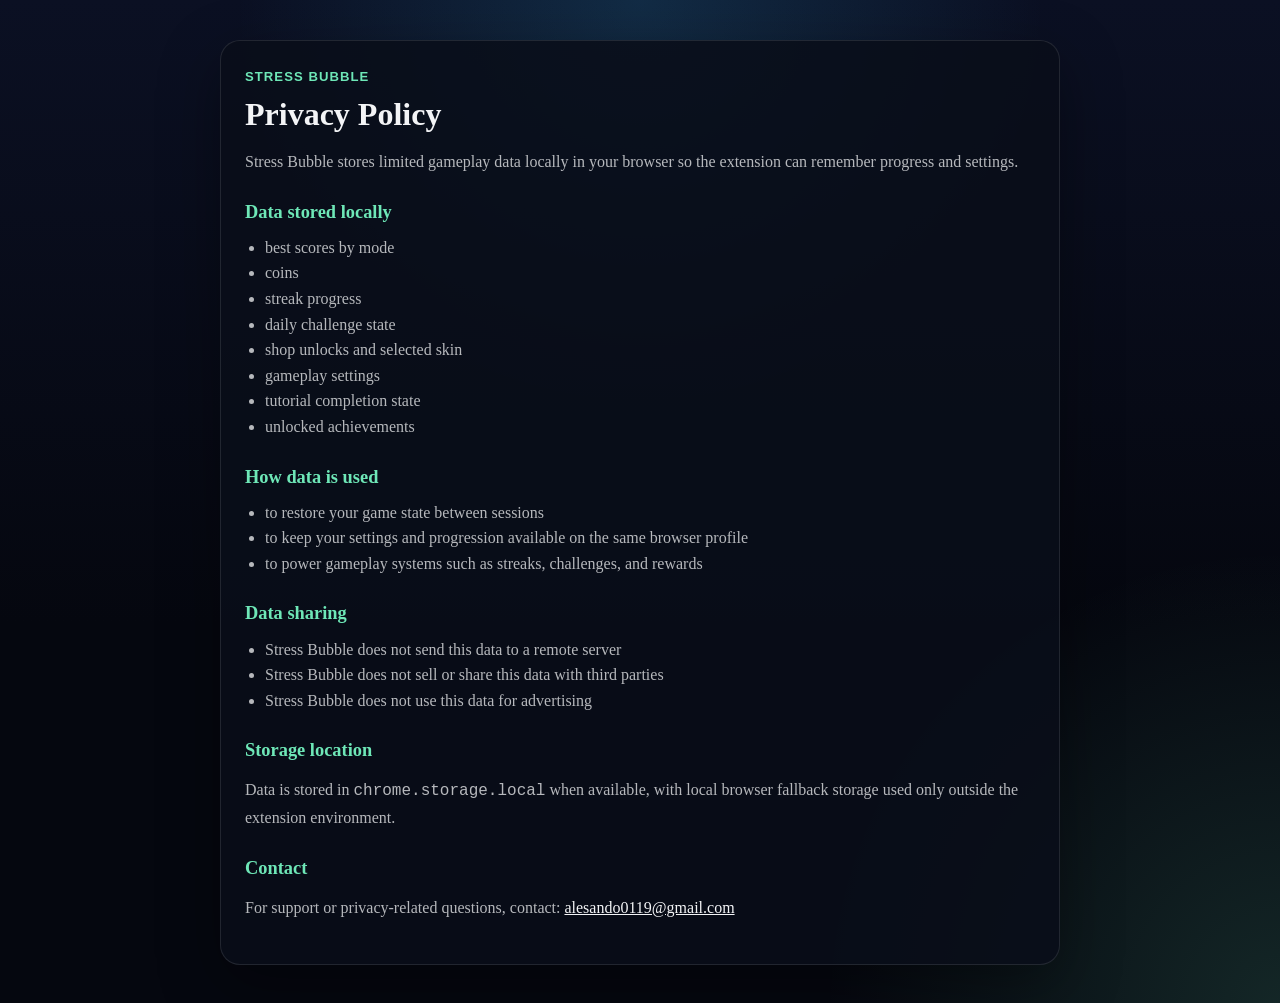
<file: docs/privacy-policy/index.html>
<!doctype html>
<html lang="en">
  <head>
    <meta charset="utf-8" />
    <meta name="viewport" content="width=device-width,initial-scale=1" />
    <title>Stress Bubble Privacy Policy</title>
    <style>
      :root {
        color-scheme: dark;
        --bg: #0b1023;
        --panel: rgba(10, 14, 26, 0.88);
        --border: rgba(255, 255, 255, 0.1);
        --text: #f3f4f6;
        --muted: rgba(243, 244, 246, 0.74);
        --accent: #6ee7b7;
      }

      * {
        box-sizing: border-box;
      }

      body {
        margin: 0;
        min-height: 100vh;
        font: 16px/1.6 Georgia, "Times New Roman", serif;
        color: var(--text);
        background:
          radial-gradient(circle at top, rgba(56, 189, 248, 0.16), transparent 34%),
          radial-gradient(circle at bottom right, rgba(110, 231, 183, 0.14), transparent 28%),
          linear-gradient(180deg, #0b1023, #05070f 62%);
      }

      main {
        width: min(840px, calc(100vw - 32px));
        margin: 40px auto;
        padding: 28px 24px;
        border: 1px solid var(--border);
        border-radius: 20px;
        background: var(--panel);
        box-shadow: 0 20px 60px rgba(0, 0, 0, 0.35);
      }

      h1, h2 {
        margin: 0 0 12px;
        line-height: 1.2;
      }

      h1 {
        font-size: 2rem;
      }

      h2 {
        margin-top: 26px;
        font-size: 1.15rem;
        color: var(--accent);
      }

      p, li {
        color: var(--muted);
      }

      ul {
        margin: 10px 0 0 20px;
        padding: 0;
      }

      a {
        color: var(--text);
      }

      .eyebrow {
        margin-bottom: 10px;
        font: 600 0.82rem/1.2 Arial, sans-serif;
        letter-spacing: 0.08em;
        text-transform: uppercase;
        color: var(--accent);
      }
    </style>
  </head>
  <body>
    <main>
      <div class="eyebrow">Stress Bubble</div>
      <h1>Privacy Policy</h1>
      <p>
        Stress Bubble stores limited gameplay data locally in your browser so the extension can
        remember progress and settings.
      </p>

      <h2>Data stored locally</h2>
      <ul>
        <li>best scores by mode</li>
        <li>coins</li>
        <li>streak progress</li>
        <li>daily challenge state</li>
        <li>shop unlocks and selected skin</li>
        <li>gameplay settings</li>
        <li>tutorial completion state</li>
        <li>unlocked achievements</li>
      </ul>

      <h2>How data is used</h2>
      <ul>
        <li>to restore your game state between sessions</li>
        <li>to keep your settings and progression available on the same browser profile</li>
        <li>to power gameplay systems such as streaks, challenges, and rewards</li>
      </ul>

      <h2>Data sharing</h2>
      <ul>
        <li>Stress Bubble does not send this data to a remote server</li>
        <li>Stress Bubble does not sell or share this data with third parties</li>
        <li>Stress Bubble does not use this data for advertising</li>
      </ul>

      <h2>Storage location</h2>
      <p>
        Data is stored in <code>chrome.storage.local</code> when available, with local browser
        fallback storage used only outside the extension environment.
      </p>

      <h2>Contact</h2>
      <p>
        For support or privacy-related questions, contact:
        <a href="mailto:alesando0119@gmail.com">alesando0119@gmail.com</a>
      </p>
    </main>
  </body>
</html>
</file>
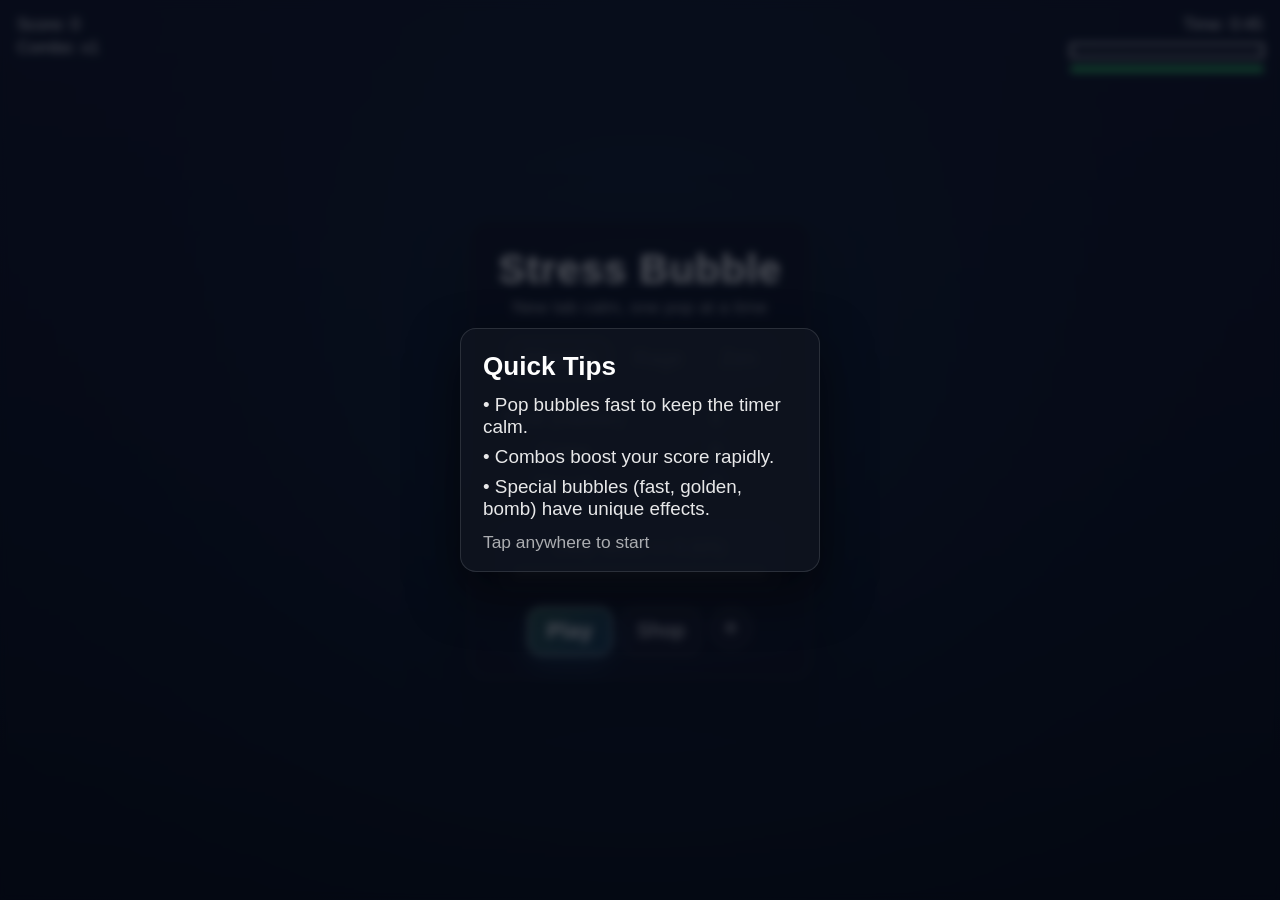
<file: src/newtab/newtab.html>
﻿<!doctype html>
<html lang="en">
  <head>
    <meta charset="utf-8" />
    <meta name="viewport" content="width=device-width,initial-scale=1" />
    <title>Stress Bubble</title>
    <link rel="stylesheet" href="../shared/styles/base.css" />
    <link rel="stylesheet" href="newtab.css" />
  </head>
  <body>
    <script type="module" src="newtab.js"></script>
  </body>
</html>
</file>
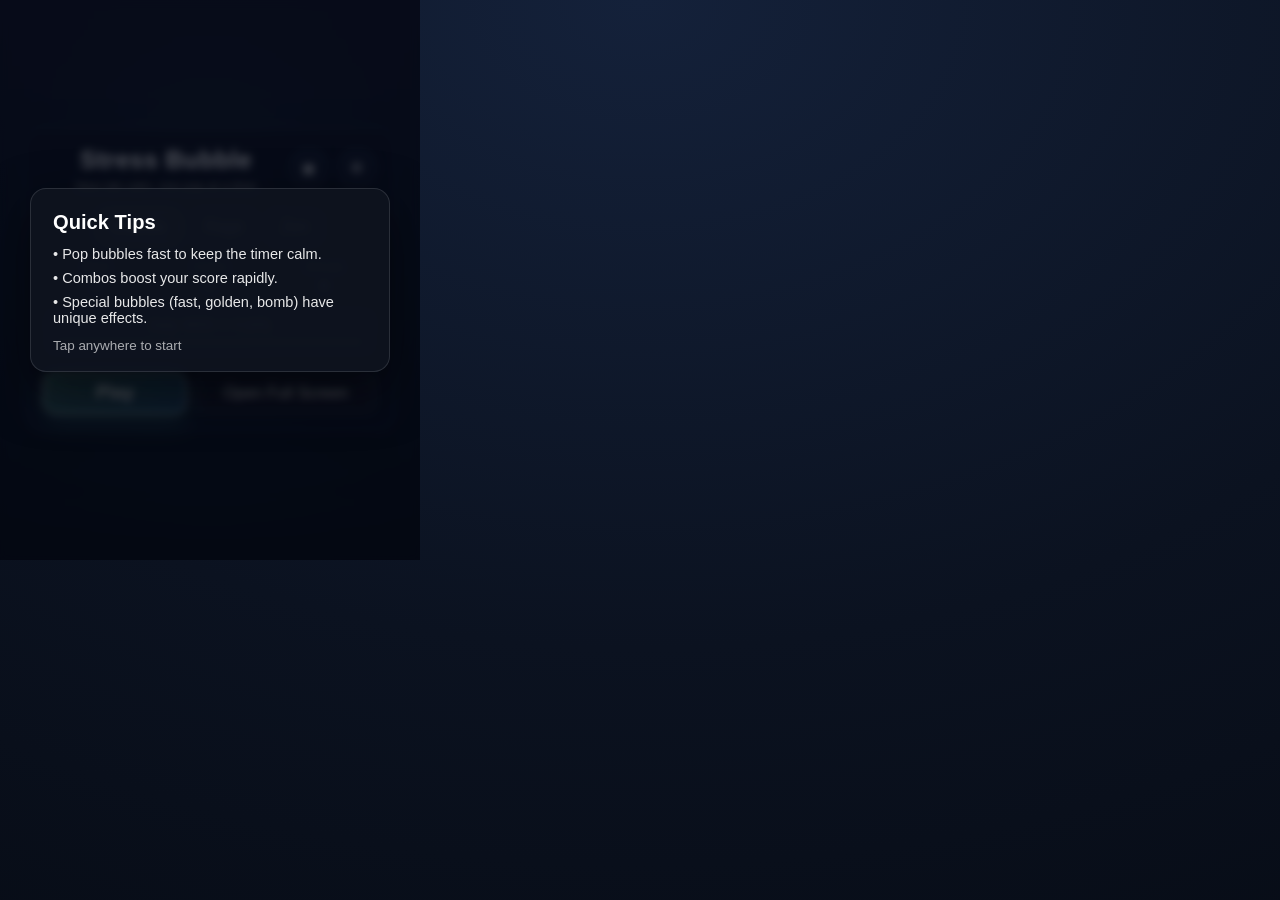
<file: src/popup/popup.html>
﻿<!doctype html>
<html lang="en">
  <head>
    <meta charset="utf-8" />
    <meta name="viewport" content="width=device-width,initial-scale=1" />
    <title>Stress Bubble</title>
    <link rel="stylesheet" href="../shared/styles/base.css" />
    <link rel="stylesheet" href="popup.css" />
  </head>
  <body>
    <script type="module" src="popup.js"></script>
  </body>
</html>
</file>
<file: src/shared/styles/base.css>
﻿:root {
  --bg: #0b1220;
  --panel: #131c2e;
  --text: #e6edf7;
  --muted: #9fb0cc;
  --ui-scale: 1;
  --font-ui: "Aptos", "Trebuchet MS", Verdana, sans-serif;
  --font-display: "Trebuchet MS", "Aptos", Verdana, sans-serif;
}

* { box-sizing: border-box; }

html, body {
  margin: 0;
  padding: 0;
  width: 100%;
  height: 100%;
  background: radial-gradient(120% 120% at 50% 0%, #14213a 0%, #0b1220 60%, #070c16 100%);
  color: var(--text);
  font-family: var(--font-ui);
  -webkit-font-smoothing: antialiased;
  -moz-osx-font-smoothing: grayscale;
  text-rendering: optimizeLegibility;
}

.app {
  width: 100%;
  height: 100%;
  display: grid;
  place-items: center;
}

.app.full {
  padding: 24px;
}

canvas#game {
  background: var(--panel);
  border-radius: 16px;
  box-shadow: 0 20px 60px rgba(0,0,0,0.35);
  width: 100%;
  height: 100%;
}

.loading {
  position: absolute;
  color: var(--muted);
  font-size: 14px;
  letter-spacing: 0.5px;
}
</file>
<file: src/newtab/newtab.css>
﻿:root { --ui-scale: 1.45; }

body { width: 100vw; height: 100vh; }

canvas#game { width: 100vw; height: 100vh; }
</file>
<file: src/popup/popup.css>
﻿:root { --ui-scale: 1.12; }

body { width: 420px; height: 560px; }

canvas#game { width: 100%; height: 100%; }
</file>
